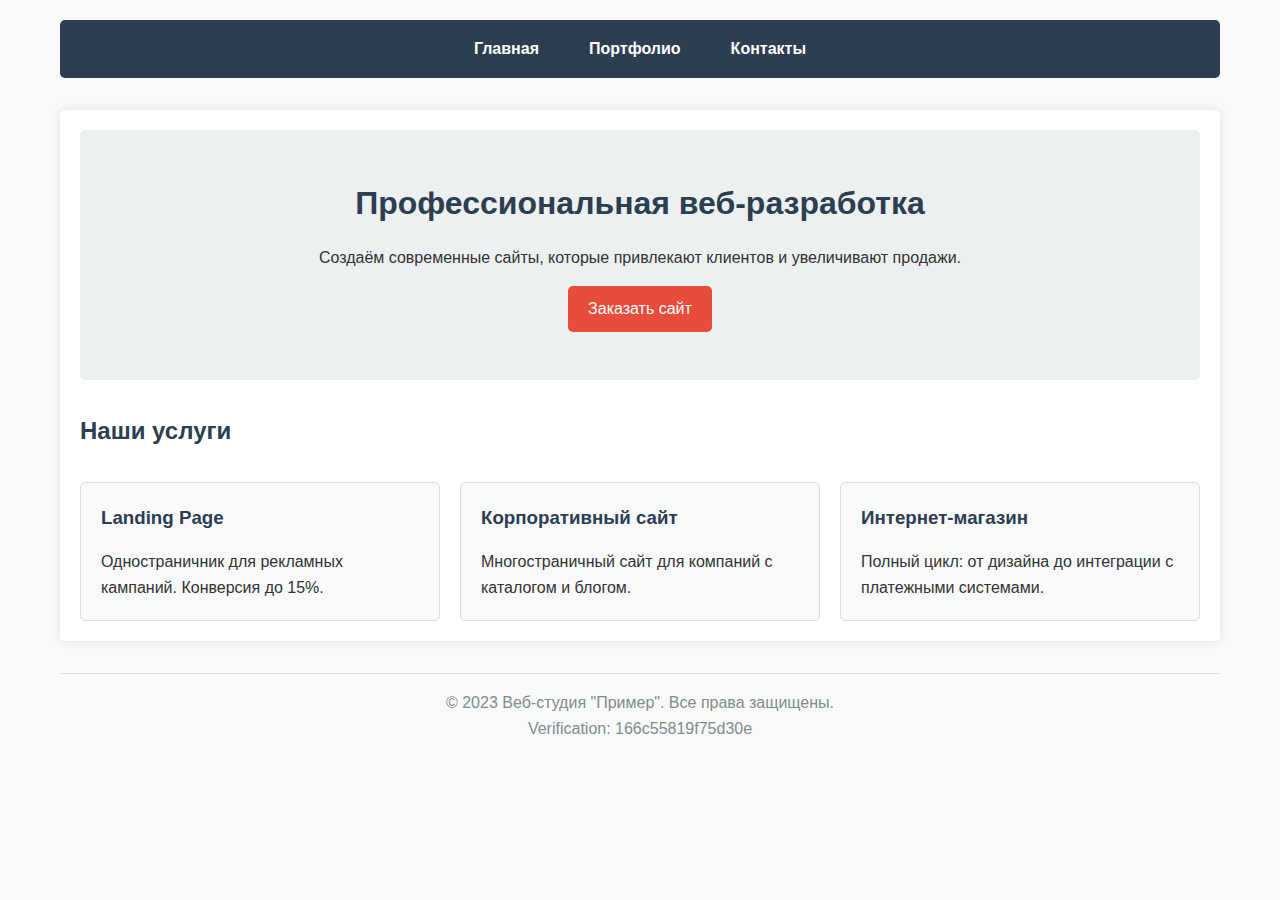
<file: index.html>
<!DOCTYPE html>
<html lang="ru">
<head>
    <!-- Основные мета-теги -->
    <meta charset="UTF-8">
    <meta name="viewport" content="width=device-width, initial-scale=1.0">
    <meta http-equiv="Content-Type" content="text/html; charset=UTF-8">
    <!-- Сниппеты для поисковиков -->
    <title>Веб-разработка под ключ в Москве | Создание сайтов от 20 000₽</title>
    <meta name="description" content="Профессиональная разработка сайтов под ключ. Адаптивный дизайн, SEO-оптимизация, техподдержка. Запуск за 14 дней. Бесплатный аудит.">
    <meta name="keywords" content="создание сайтов, веб-разработка, сайт под ключ, заказать сайт, разработка сайтов Москва, ВЧ; веб-студия, landing page, корпоративный сайт, СЧ; сайт визитка, сайт для бизнеса, НЧ">
    
    <!-- OpenGraph для соцсетей -->
    <meta property="og:title" content="Веб-разработка под ключ | Создание сайтов от 20 000₽">
    <meta property="og:description" content="Профессиональная разработка сайтов с гарантией. Адаптивный дизайн, SEO, техподдержка.">
    <meta property="og:type" content="website">
    <meta property="og:url" content="https://вашлогин.github.io/">
    <meta property="og:image" content="https://вашлогин.github.io/images/og-preview.jpg">
    
    <!-- Favicon -->
    <link rel="icon" type="image/x-icon" href="favicon.ico">
    
    <!-- Стили -->
    <link rel="stylesheet" href="css/style.css">
</head>
<body>
    <header>
        <nav>
            <ul>
                <li><a href="index.html">Главная</a></li>
                <li><a href="portfolio.html">Портфолио</a></li>
                <li><a href="contact.html">Контакты</a></li>
            </ul>
        </nav>
    </header>
    
    <main>
        <section class="hero">
            <h1>Профессиональная веб-разработка</h1>
            <p>Создаём современные сайты, которые привлекают клиентов и увеличивают продажи.</p>
            <a href="contact.html" class="button">Заказать сайт</a>
        </section>
        
        <section class="services">
            <h2>Наши услуги</h2>
            <div class="service-grid">
                <div class="service-card">
                    <h3>Landing Page</h3>
                    <p>Одностраничник для рекламных кампаний. Конверсия до 15%.</p>
                </div>
                <div class="service-card">
                    <h3>Корпоративный сайт</h3>
                    <p>Многостраничный сайт для компаний с каталогом и блогом.</p>
                </div>
                <div class="service-card">
                    <h3>Интернет-магазин</h3>
                    <p>Полный цикл: от дизайна до интеграции с платежными системами.</p>
                </div>
            </div>
        </section>
    </main>
    
    <footer>
        <p>&copy; 2023 Веб-студия "Пример". Все права защищены.</p>
        <body>Verification: 166c55819f75d30e</body>
    </footer>
</body>
</html>
</file>
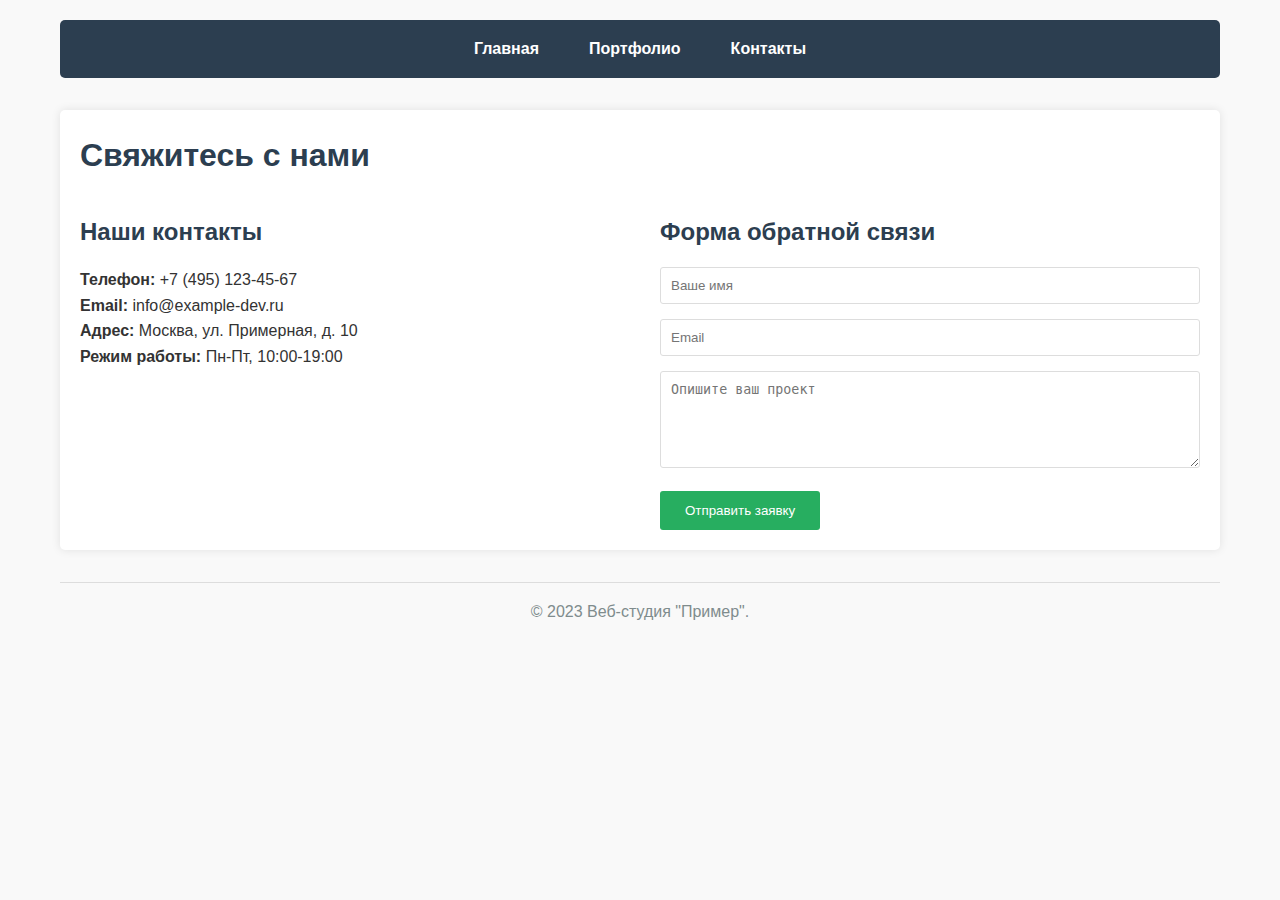
<file: contact.html>
<!DOCTYPE html>
<html lang="ru">
<head>
    <meta charset="UTF-8">
    <meta name="viewport" content="width=device-width, initial-scale=1.0">
    <title>Контакты веб-студии | Заказать сайт в Москве</title>
    <meta name="description" content="Свяжитесь с нами для создания сайта. Телефон, email, адрес в Москве. Бесплатная консультация по разработке.">
    <meta name="keywords" content="контакты веб-студии, заказать сайт Москва, связаться с разработчиком, ВЧ; телефон веб-студии, email для заказа сайта, СЧ; адрес веб-студии Москва, НЧ">
    
    <!-- OpenGraph -->
    <meta property="og:title" content="Контакты для заказа сайта">
    <meta property="og:description" content="Телефон, email и форма обратной связи для заказа разработки сайта.">
    <meta property="og:type" content="website">
    <meta property="og:url" content="https://вашлогин.github.io/contact.html">
    <meta property="og:image" content="https://вашлогин.github.io/images/og-contact.jpg">
    
    <link rel="stylesheet" href="css/style.css">
</head>
<body>
    <header>
        <nav>
            <ul>
                <li><a href="index.html">Главная</a></li>
                <li><a href="portfolio.html">Портфолио</a></li>
                <li><a href="contact.html">Контакты</a></li>
            </ul>
        </nav>
    </header>
    
    <main>
        <h1>Свяжитесь с нами</h1>
        
        <div class="contact-container">
            <div class="contact-info">
                <h2>Наши контакты</h2>
                <p><strong>Телефон:</strong> +7 (495) 123-45-67</p>
                <p><strong>Email:</strong> info@example-dev.ru</p>
                <p><strong>Адрес:</strong> Москва, ул. Примерная, д. 10</p>
                <p><strong>Режим работы:</strong> Пн-Пт, 10:00-19:00</p>
            </div>
            
            <div class="contact-form">
                <h2>Форма обратной связи</h2>
                <form>
                    <input type="text" placeholder="Ваше имя" required>
                    <input type="email" placeholder="Email" required>
                    <textarea placeholder="Опишите ваш проект" rows="5"></textarea>
                    <button type="submit">Отправить заявку</button>
                </form>
            </div>
        </div>
    </main>
    
    <footer>
        <p>&copy; 2023 Веб-студия "Пример".</p>
    </footer>
</body>
</html>
</file>
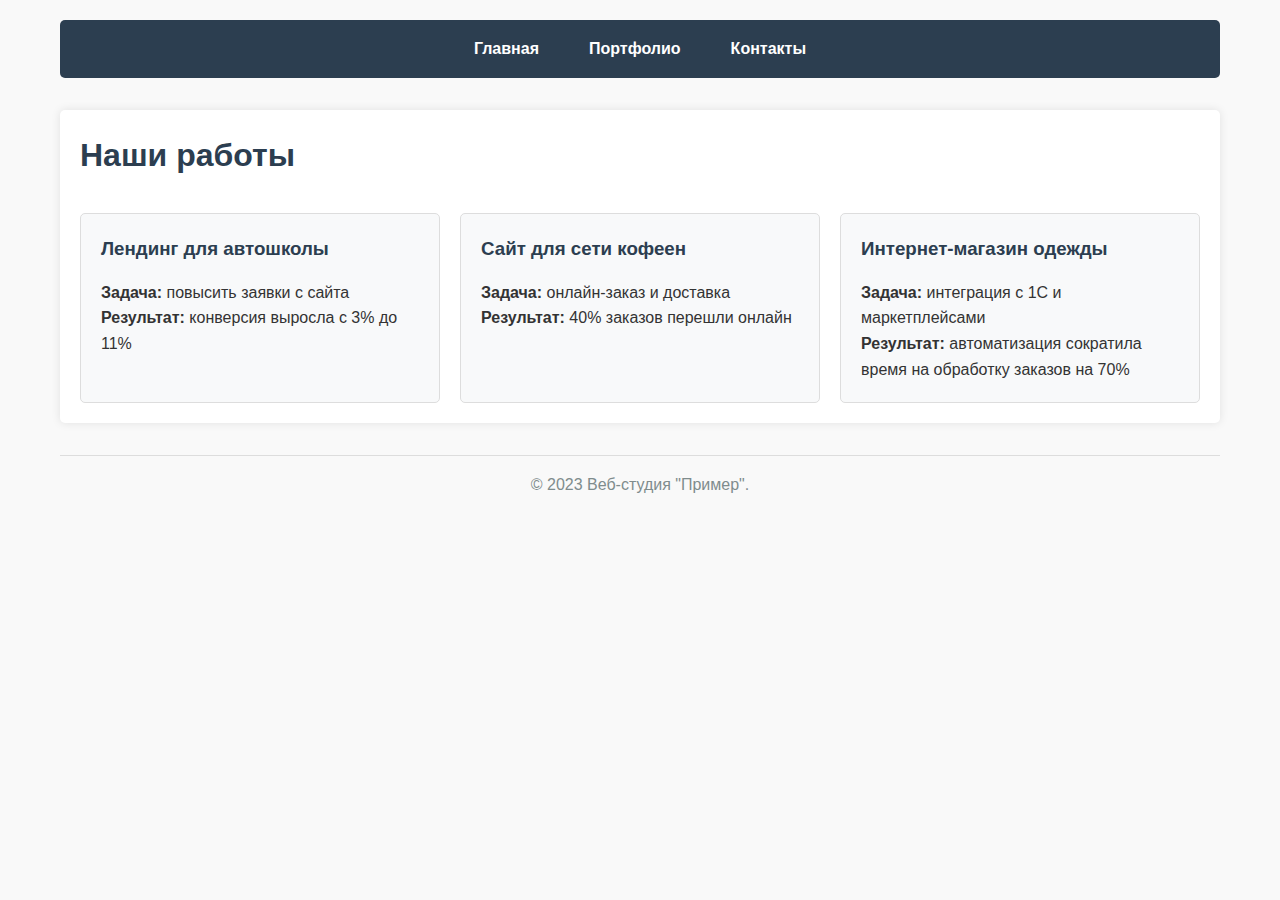
<file: portfolio.html>
<!DOCTYPE html>
<html lang="ru">
<head>
    <meta charset="UTF-8">
    <meta name="viewport" content="width=device-width, initial-scale=1.0">
    <title>Портфолио | Примеры наших работ по веб-разработке</title>
    <meta name="description" content="Реальные кейсы: лендинги, корпоративные сайты, интернет-магазины. Сроки, технологии, результаты для клиентов.">
    <meta name="keywords" content="портфолио веб-студии, примеры сайтов, наши работы, кейсы по разработке, ВЧ; готовые сайты, созданные сайты, СЧ; портфолио разработчика, НЧ">
    
    <!-- OpenGraph -->
    <meta property="og:title" content="Портфолио наших работ по созданию сайтов">
    <meta property="og:description" content="Лендинги, корпоративные сайты и интернет-магазины, созданные нашей студией.">
    <meta property="og:type" content="website">
    <meta property="og:url" content="https://вашлогин.github.io/portfolio.html">
    <meta property="og:image" content="https://вашлогин.github.io/images/og-portfolio.jpg">
    
    <link rel="stylesheet" href="css/style.css">
</head>
<body>
    <header>
        <nav>
            <ul>
                <li><a href="index.html">Главная</a></li>
                <li><a href="portfolio.html">Портфолио</a></li>
                <li><a href="contact.html">Контакты</a></li>
            </ul>
        </nav>
    </header>
    
    <main>
        <h1>Наши работы</h1>
        <div class="portfolio">
            <div class="portfolio-item">
                <h3>Лендинг для автошколы</h3>
                <p><strong>Задача:</strong> повысить заявки с сайта</p>
                <p><strong>Результат:</strong> конверсия выросла с 3% до 11%</p>
            </div>
            <div class="portfolio-item">
                <h3>Сайт для сети кофеен</h3>
                <p><strong>Задача:</strong> онлайн-заказ и доставка</p>
                <p><strong>Результат:</strong> 40% заказов перешли онлайн</p>
            </div>
            <div class="portfolio-item">
                <h3>Интернет-магазин одежды</h3>
                <p><strong>Задача:</strong> интеграция с 1С и маркетплейсами</p>
                <p><strong>Результат:</strong> автоматизация сократила время на обработку заказов на 70%</p>
            </div>
        </div>
    </main>
    
    <footer>
        <p>&copy; 2023 Веб-студия "Пример".</p>
    </footer>
</body>
</html>
</file>
<file: css/style.css>
/* Базовые стили */
* {
    margin: 0;
    padding: 0;
    box-sizing: border-box;
}

body {
    font-family: Arial, sans-serif;
    line-height: 1.6;
    max-width: 1200px;
    margin: 0 auto;
    padding: 20px;
    background-color: #f9f9f9;
    color: #333;
}

/* Навигация */
header {
    background: #2c3e50;
    padding: 1rem;
    border-radius: 5px;
    margin-bottom: 2rem;
}

nav ul {
    display: flex;
    list-style: none;
    justify-content: center;
}

nav li {
    margin: 0 15px;
}

nav a {
    color: white;
    text-decoration: none;
    font-weight: bold;
    padding: 5px 10px;
    border-radius: 3px;
}

nav a:hover {
    background: #34495e;
}

/* Основной контент */
main {
    padding: 20px;
    background: white;
    border-radius: 5px;
    box-shadow: 0 0 10px rgba(0,0,0,0.1);
    margin-bottom: 2rem;
}

h1, h2, h3 {
    color: #2c3e50;
    margin-bottom: 1rem;
}

/* Герой-секция */
.hero {
    text-align: center;
    padding: 3rem 1rem;
    background: #ecf0f1;
    border-radius: 5px;
    margin-bottom: 2rem;
}

.button {
    display: inline-block;
    background: #e74c3c;
    color: white;
    padding: 10px 20px;
    text-decoration: none;
    border-radius: 5px;
    margin-top: 1rem;
}

.button:hover {
    background: #c0392b;
}

/* Сетки */
.service-grid, .portfolio {
    display: grid;
    grid-template-columns: repeat(auto-fit, minmax(300px, 1fr));
    gap: 20px;
    margin-top: 2rem;
}

.service-card, .portfolio-item {
    padding: 20px;
    border: 1px solid #ddd;
    border-radius: 5px;
    background: #f8f9fa;
}

/* Контакты */
.contact-container {
    display: grid;
    grid-template-columns: 1fr 1fr;
    gap: 40px;
    margin-top: 2rem;
}

.contact-form input,
.contact-form textarea {
    width: 100%;
    padding: 10px;
    margin-bottom: 15px;
    border: 1px solid #ddd;
    border-radius: 3px;
}

.contact-form button {
    background: #27ae60;
    color: white;
    padding: 12px 25px;
    border: none;
    border-radius: 3px;
    cursor: pointer;
}

.contact-form button:hover {
    background: #219653;
}

/* Футер */
footer {
    text-align: center;
    padding: 1rem;
    color: #7f8c8d;
    border-top: 1px solid #ddd;
}

/* Адаптивность */
@media (max-width: 768px) {
    .contact-container {
        grid-template-columns: 1fr;
    }
    
    nav ul {
        flex-direction: column;
        text-align: center;
    }
    
    nav li {
        margin: 5px 0;
    }
}
</file>
